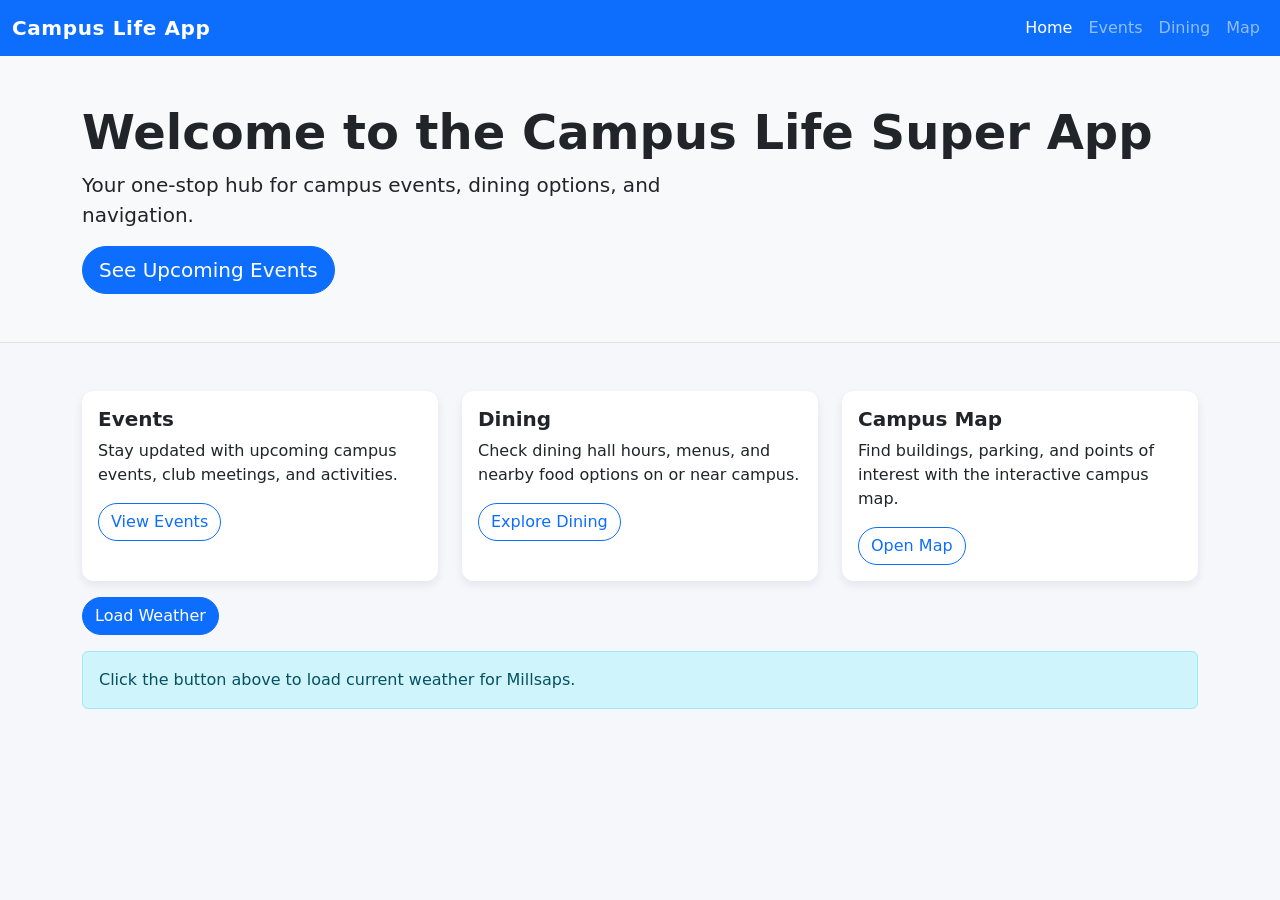
<file: index.html>
<!DOCTYPE html>
<html lang="en">
<head>
    <meta charset="UTF-8">
    <meta name="viewport" content="width=device-width, initial-scale=1.0">
    <title>Campus Life Super App</title>

    <!-- Bootstrap CSS (must come BEFORE your own CSS) -->
    <link 
        href="https://cdn.jsdelivr.net/npm/bootstrap@5.3.3/dist/css/bootstrap.min.css" 
        rel="stylesheet"
    >

    <!-- Your CSS -->
    <link rel="stylesheet" href="css/style.css">
</head>
<body>

<!-- Navbar (shared across all pages) -->
    <nav class="navbar navbar-expand-lg navbar-dark bg-primary">
        <div class="container-fluid">
            <a class="navbar-brand" href="index.html">Campus Life App</a>

            <button class="navbar-toggler" type="button" data-bs-toggle="collapse" data-bs-target="#navbarNav">
                <span class="navbar-toggler-icon"></span>
            </button>

            <div class="collapse navbar-collapse" id="navbarNav">
                <ul class="navbar-nav ms-auto">
                    <li class="nav-item"><a class="nav-link active" href="index.html">Home</a></li>
                    <li class="nav-item"><a class="nav-link" href="events.html">Events</a></li>
                    <li class="nav-item"><a class="nav-link" href="dining.html">Dining</a></li>
                    <li class="nav-item"><a class="nav-link" href="map.html">Map</a></li>
                </ul>
            </div>
        </div>
    </nav>

    <!-- Hero / Intro -->
    <header class="bg-light py-5">
        <div class="container">
            <h1 class="display-5 fw-bold">Welcome to the Campus Life Super App</h1>
            <p class="lead">
                Your one-stop hub for campus events, dining options, and navigation.
            </p>
            <a href="events.html" class="btn btn-primary btn-lg">See Upcoming Events</a>
        </div>
    </header>

    <!-- Main Content -->
    <main class="container my-5">
        <div class="row g-4">
            <div class="col-md-4">
                <div class="card h-100">
                    <div class="card-body">
                        <h5 class="card-title">Events</h5>
                        <p class="card-text">
                            Stay updated with upcoming campus events, club meetings, and activities.
                        </p>
                        <a href="events.html" class="btn btn-outline-primary">View Events</a>
                    </div>
                </div>
            </div>

            <div class="col-md-4">
                <div class="card h-100">
                    <div class="card-body">
                        <h5 class="card-title">Dining</h5>
                        <p class="card-text">
                            Check dining hall hours, menus, and nearby food options on or near campus.
                        </p>
                        <a href="dining.html" class="btn btn-outline-primary">Explore Dining</a>
                    </div>
                </div>
            </div>

            <div class="col-md-4">
                <div class="card h-100">
                    <div class="card-body">
                        <h5 class="card-title">Campus Map</h5>
                        <p class="card-text">
                            Find buildings, parking, and points of interest with the interactive campus map.
                        </p>
                        <a href="map.html" class="btn btn-outline-primary">Open Map</a>
                    </div>
                </div>
            </div>
        </div>

        <button id="weatherButton" class="btn btn-primary mt-3">Load Weather</button>

<div id="weatherBox" class="alert alert-info mt-3">
  Click the button above to load current weather for Millsaps.
</div>

    <!-- Bootstrap JavaScript -->
    <script 
        src="https://cdn.jsdelivr.net/npm/bootstrap@5.3.3/dist/js/bootstrap.bundle.min.js">
    </script>

    <!-- Your JavaScript -->
    <script src="js/script.js"></script>

</body>
</html>
</file>
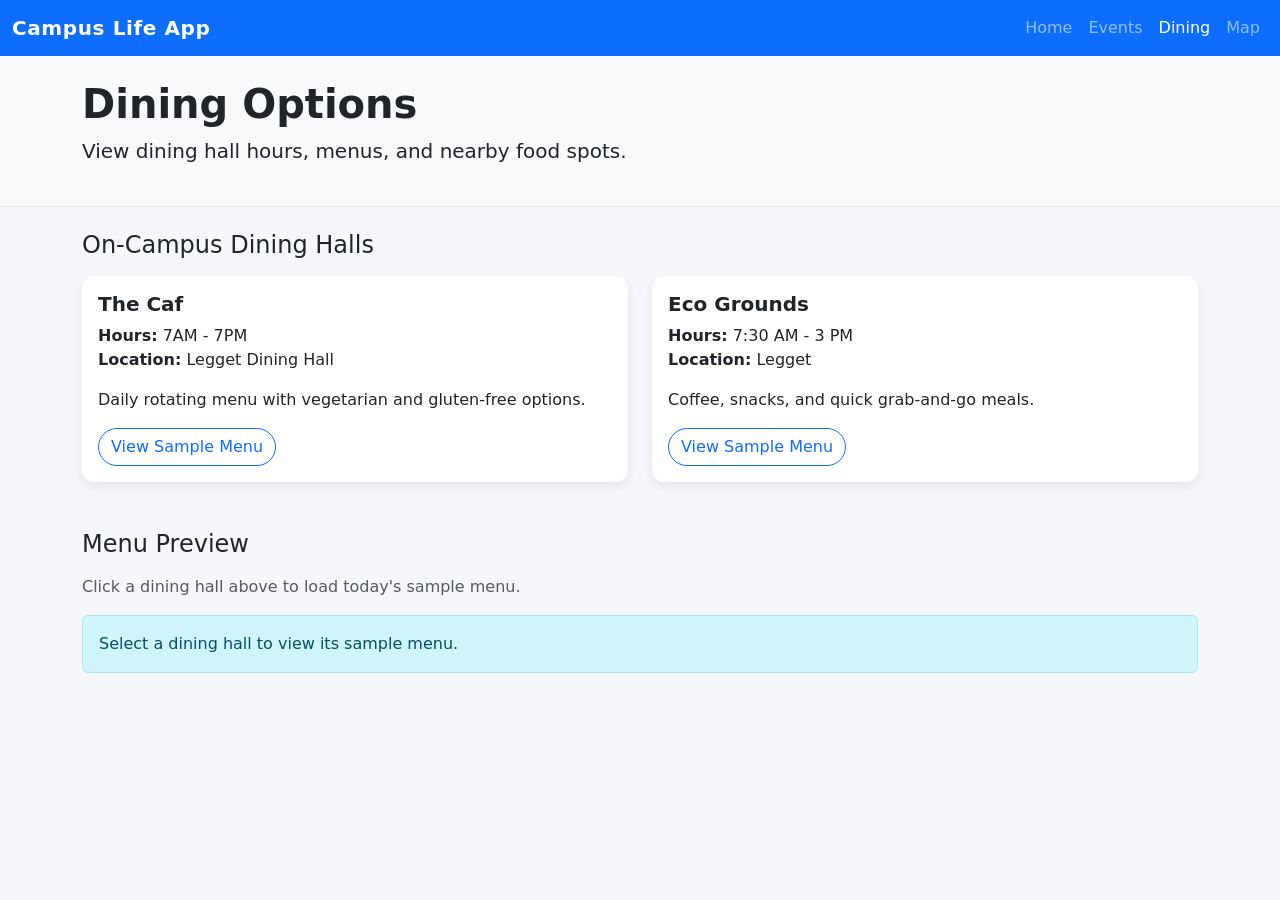
<file: dining.html>
<!DOCTYPE html>
<html lang="en">
<head>
    <meta charset="UTF-8">
    <meta name="viewport" content="width=device-width, initial-scale=1.0">
    <title>Campus Life Super App - Dining</title>

    <!-- Bootstrap CSS -->
    <link 
        href="https://cdn.jsdelivr.net/npm/bootstrap@5.3.3/dist/css/bootstrap.min.css" 
        rel="stylesheet"
    >

    <!-- Your CSS -->
    <link rel="stylesheet" href="css/style.css">
</head>
<body>
    <!-- Navbar -->
    <nav class="navbar navbar-expand-lg navbar-dark bg-primary">
        <div class="container-fluid">
            <a class="navbar-brand" href="index.html">Campus Life App</a>

            <button class="navbar-toggler" type="button" data-bs-toggle="collapse" data-bs-target="#navbarNav">
                <span class="navbar-toggler-icon"></span>
            </button>

            <div class="collapse navbar-collapse" id="navbarNav">
                <ul class="navbar-nav ms-auto">
                    <li class="nav-item"><a class="nav-link" href="index.html">Home</a></li>
                    <li class="nav-item"><a class="nav-link" href="events.html">Events</a></li>
                    <li class="nav-item"><a class="nav-link active" href="dining.html">Dining</a></li>
                    <li class="nav-item"><a class="nav-link" href="map.html">Map</a></li>
                </ul>
            </div>
        </div>
    </nav>

    <!-- Page Header -->
    <header class="bg-light py-4">
        <div class="container">
            <h1 class="fw-bold">Dining Options</h1>
            <p class="lead">View dining hall hours, menus, and nearby food spots.</p>
        </div>
    </header>

    <main class="container my-4">
        <!-- Hours / Locations -->
        <section class="mb-5">
            <h2 class="h4 mb-3">On-Campus Dining Halls</h2>
            <div class="row g-4">
                <div class="col-md-6">
                    <div class="card h-100">
                        <div class="card-body">
                            <h5 class="card-title">The Caf</h5>
                            <p class="card-text">
                                <strong>Hours:</strong> 7AM - 7PM<br>
                                <strong>Location:</strong> Legget Dining Hall
                            </p>
                            <p class="card-text">
                                Daily rotating menu with vegetarian and gluten-free options.
                            </p>
                            <button class="btn btn-outline-primary dining-menu-btn" data-hall="main">
                                View Sample Menu
                            </button>
                        </div>
                    </div>
                </div>

                <div class="col-md-6">
                    <div class="card h-100">
                        <div class="card-body">
                            <h5 class="card-title">Eco Grounds</h5>
                            <p class="card-text">
                                <strong>Hours:</strong> 7:30 AM - 3 PM<br>
                                <strong>Location:</strong> Legget
                            </p>
                            <p class="card-text">
                                Coffee, snacks, and quick grab-and-go meals.
                            </p>
                            <button class="btn btn-outline-primary dining-menu-btn" data-hall="cafe">
                                View Sample Menu
                            </button>
                        </div>
                    </div>
                </div>
            </div>
        </section>

        <!-- Placeholder for API-driven menu -->
    <section>
    <h2 class="h4 mb-3">Menu Preview</h2>
    <p class="text-muted">
        Click a dining hall above to load today's sample menu.  
    </p>

    <div id="menuDisplay" class="alert alert-info" role="alert">
        Select a dining hall to view its sample menu.
    </div>
</section>   

    <!-- Bootstrap JS -->
    <script src="https://cdn.jsdelivr.net/npm/bootstrap@5.3.3/dist/js/bootstrap.bundle.min.js"></script>

    <!-- Your JS -->
    <script src="js/script.js"></script>
</body>
</html>
</file>
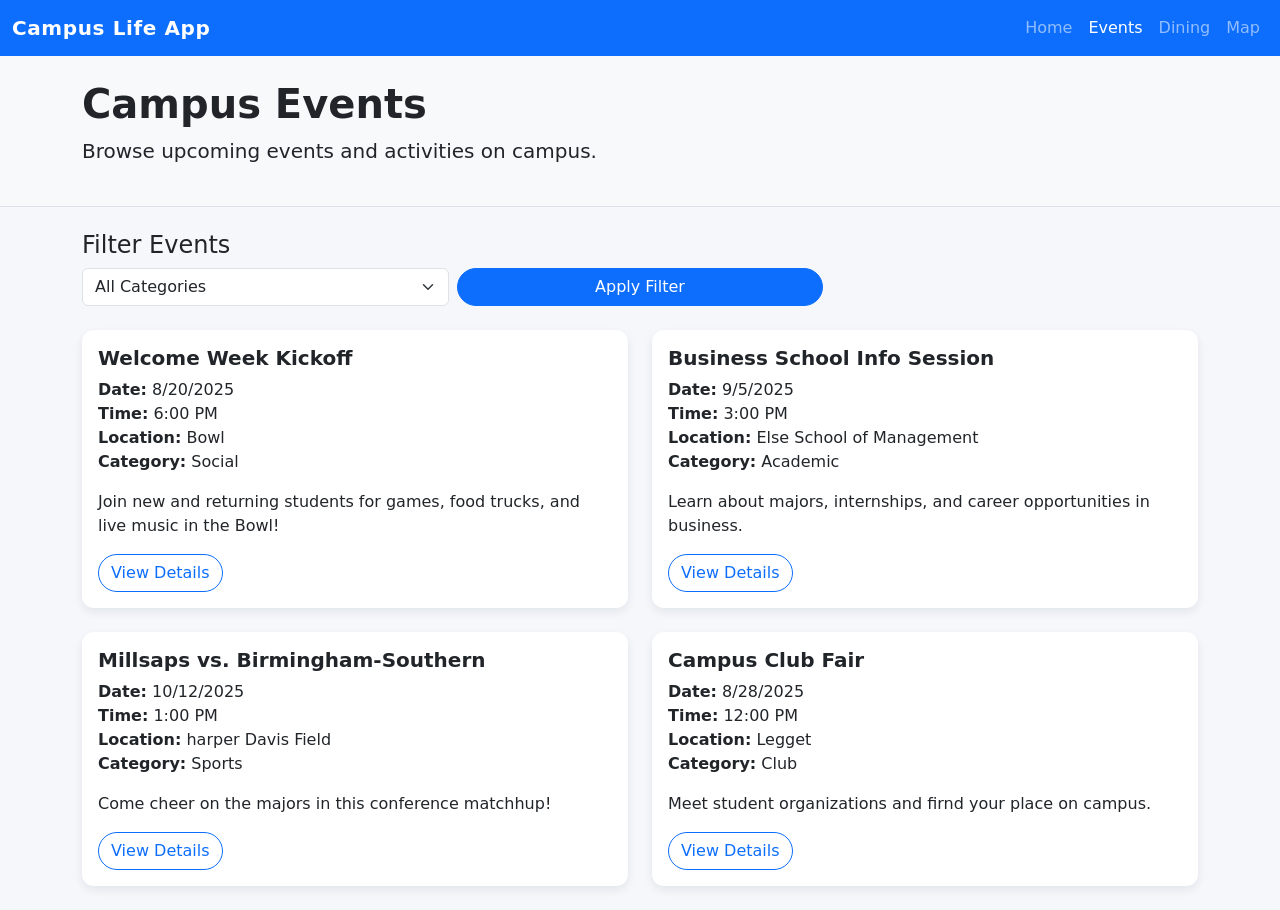
<file: events.html>
<!DOCTYPE html>
<html lang="en">
<head>
    <meta charset="UTF-8">
    <meta name="viewport" content="width=device-width, initial-scale=1.0">
    <title>Campus Life Super App - Events</title>

    <!-- Bootstrap CSS -->
    <link 
        href="https://cdn.jsdelivr.net/npm/bootstrap@5.3.3/dist/css/bootstrap.min.css" 
        rel="stylesheet"
    >

    <!-- Your CSS -->
    <link rel="stylesheet" href="css/style.css">
</head>
<body>
    <!-- Navbar -->
    <nav class="navbar navbar-expand-lg navbar-dark bg-primary">
        <div class="container-fluid">
            <a class="navbar-brand" href="index.html">Campus Life App</a>

            <button class="navbar-toggler" type="button" data-bs-toggle="collapse" data-bs-target="#navbarNav">
                <span class="navbar-toggler-icon"></span>
            </button>

            <div class="collapse navbar-collapse" id="navbarNav">
                <ul class="navbar-nav ms-auto">
                    <li class="nav-item"><a class="nav-link" href="index.html">Home</a></li>
                    <li class="nav-item"><a class="nav-link active" href="events.html">Events</a></li>
                    <li class="nav-item"><a class="nav-link" href="dining.html">Dining</a></li>
                    <li class="nav-item"><a class="nav-link" href="map.html">Map</a></li>
                </ul>
            </div>
        </div>
    </nav>

    <!-- Page Header -->
    <header class="bg-light py-4">
        <div class="container">
            <h1 class="fw-bold">Campus Events</h1>
            <p class="lead">Browse upcoming events and activities on campus.</p>
        </div>
    </header>

    <!-- Events List -->
    <main class="container my-4">
        <!-- Filter section -->
<section class="mb-4">
    <h2 class="h4">Filter Events</h2>
    <div class="row g-2">
        <div class="col-sm-6 col-md-4">
            <select id="eventCategoryFilter" class="form-select" aria-label="Select event category"> 
                <option value="all">All Categories</option>
                <option value="academic">Academic</option>
                <option value="social">Social</option>
                <option value="sports">Sports</option>
                <option value="club">Clubs & Orgs</option>
            </select>
        </div>
        <div class="col-sm-6 col-md-4">
            <button id="applyEventFilter" class="btn btn-primary w-100">
                Apply Filter
            </button>
        </div>
    </div>
</section>

<section id="eventsList" class="row g-4">
    <!-- JS will insert cards here -->
</section>

    </main>

    <!-- Bootstrap JS -->
    <script src="https://cdn.jsdelivr.net/npm/bootstrap@5.3.3/dist/js/bootstrap.bundle.min.js"></script>

    <!-- Your JS -->
    <script src="js/script.js"></script>
</body>
</html>
</file>
<file: css/style.css>
/* css/style.css */

/* Global */
body {
  background-color: #f5f7fb;
  font-family: system-ui, -apple-system, BlinkMacSystemFont, "Segoe UI", sans-serif;
}

/* Navbar tweaks */
.navbar-brand {
  font-weight: 600;
  letter-spacing: 0.03em;
}

/* Page headers */
header.bg-light {
  border-bottom: 1px solid #dee2e6;
}

/* Cards */
.card {
  border: none;
  box-shadow: 0 4px 10px rgba(15, 23, 42, 0.08);
  border-radius: 0.75rem;
}

.card-title {
  font-weight: 600;
}

/* Buttons */
.btn-primary,
.btn-outline-primary {
  border-radius: 999px;
}

/* Hero section on home */
header .display-5 {
  margin-bottom: 0.5rem;
}

header .lead {
  max-width: 600px;
}

/* Map placeholder */
#mapPlaceholder {
  border-style: dashed;
}

/* Utility spacing overrides if needed */
.mt-4 {
  margin-top: 1.5rem !important;
}

.mb-5 {
  margin-bottom: 3rem !important;
}
/* Smooth fade animation */
.fade-in {
  animation: fadeIn 0.4s ease-out;
}

@keyframes fadeIn {
  from {
    opacity: 0;
    transform: translateY(4px);
  }
  to {
    opacity: 1;
    transform: translateY(0);
  }
}

/* Mobile improvements */
@media (max-width: 576px) {
  h1, .display-5 {
    font-size: 1.8rem;
  }

  .card {
    margin-bottom: 1rem;
  }
}
</file>
